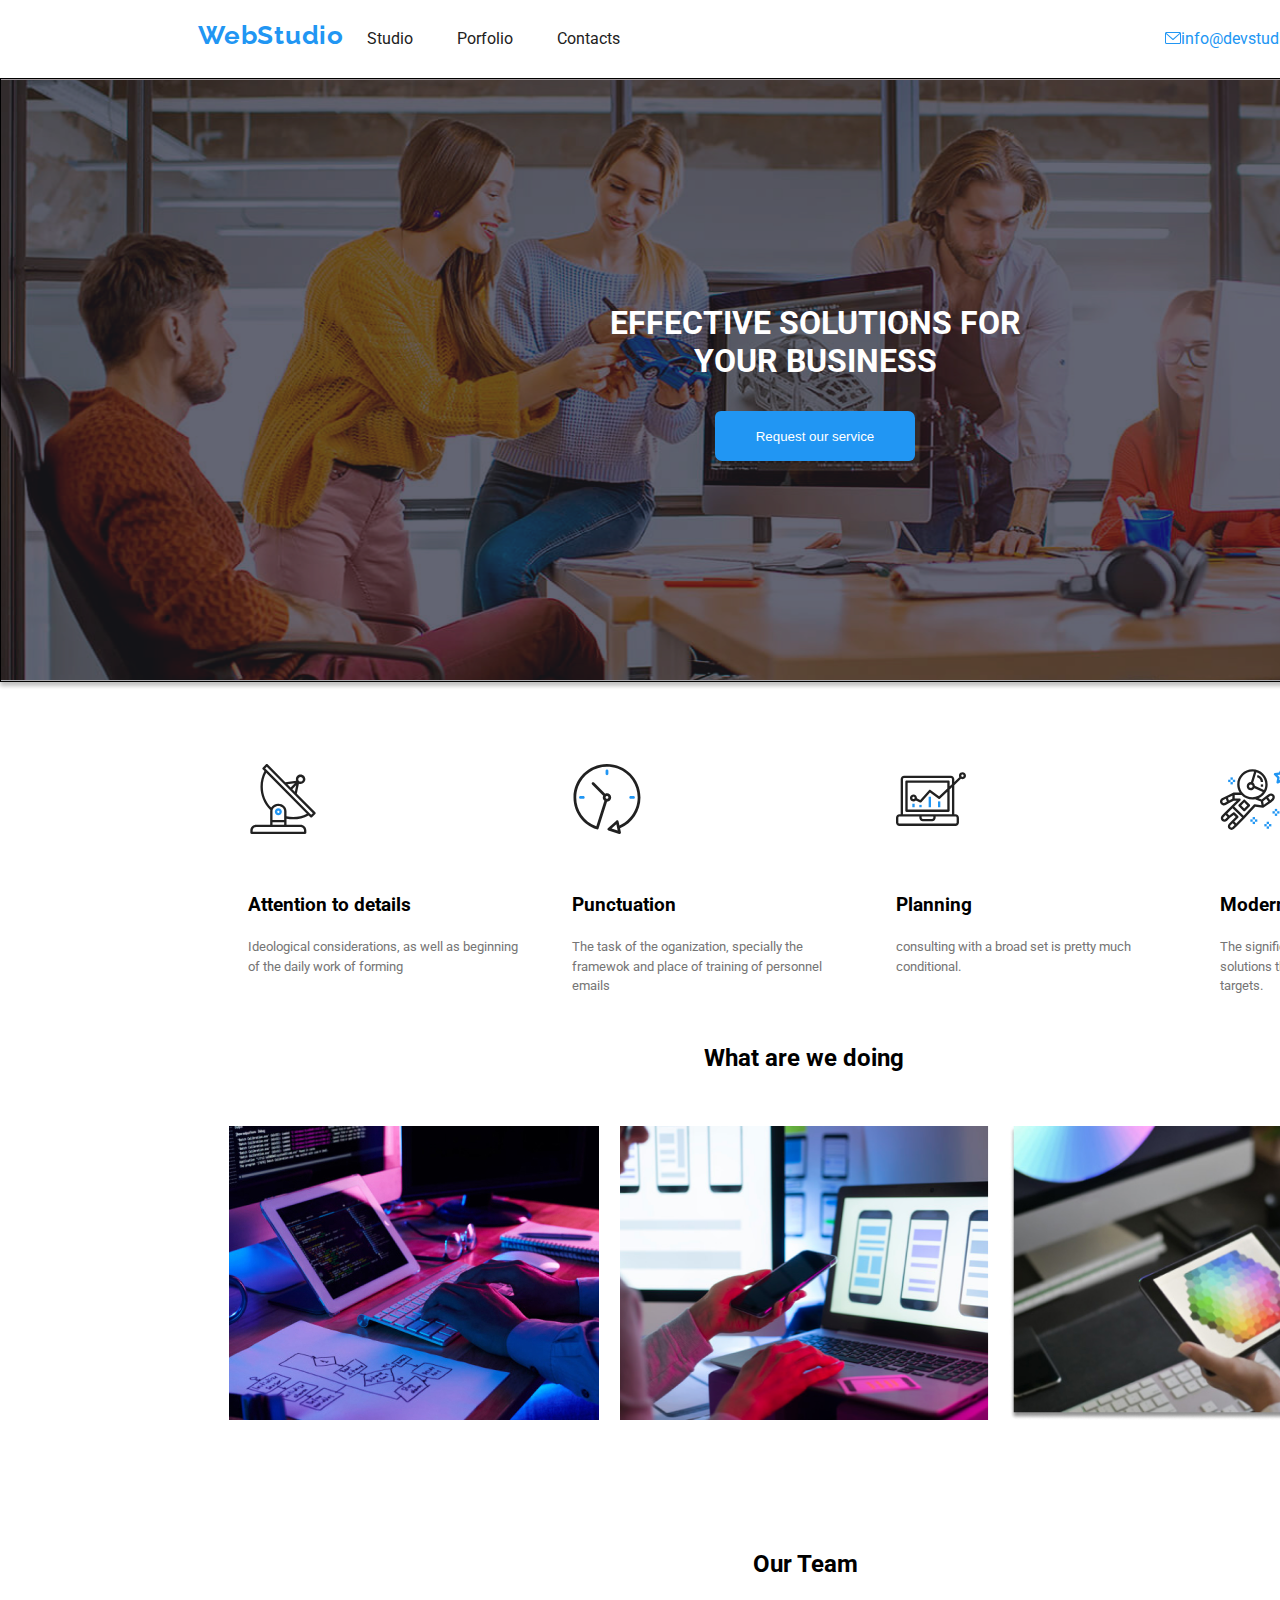
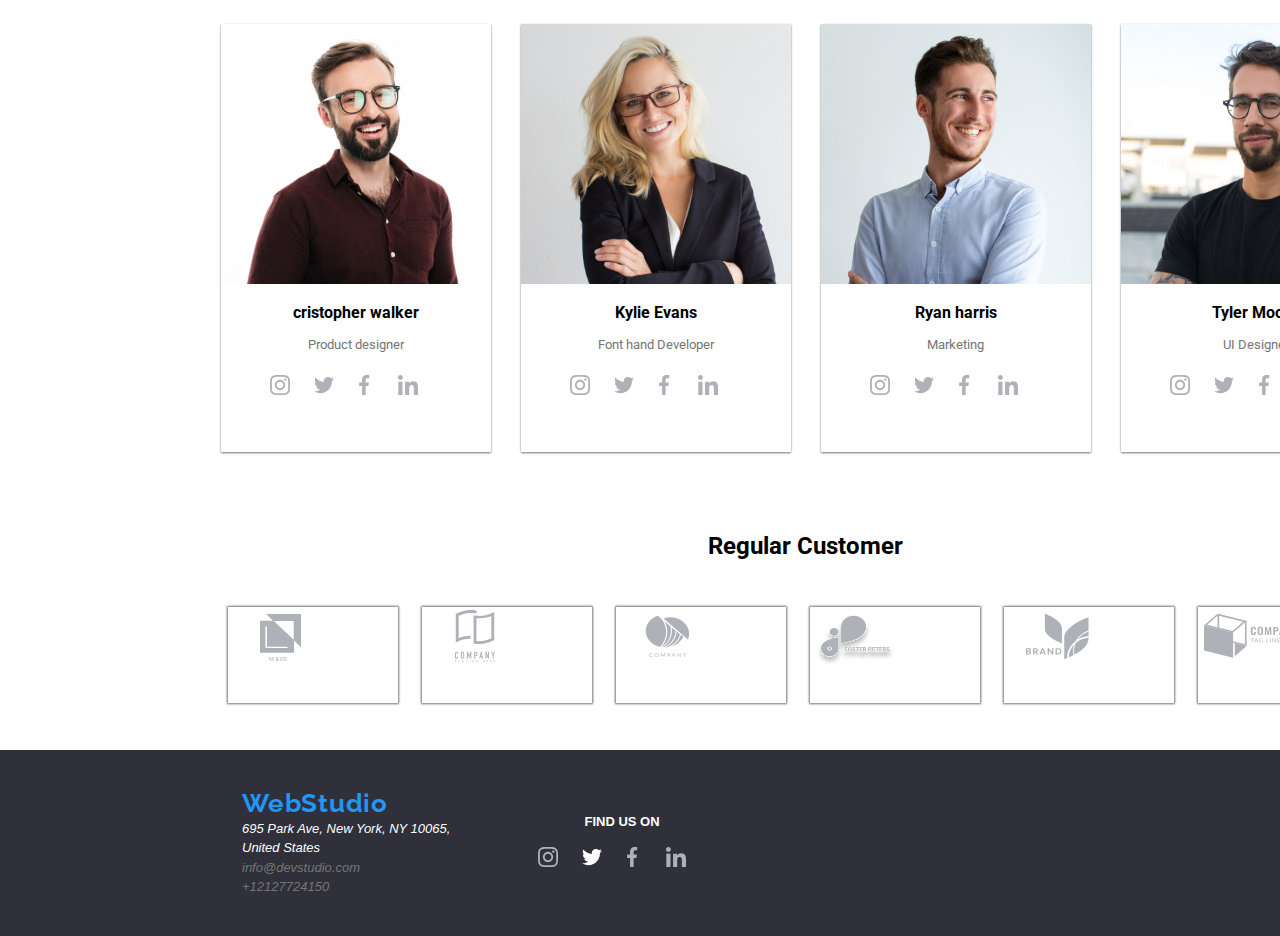
<file: index.html>
<!DOCTYPE html>
<html lang="en">
  <head>
    <meta charset="UTF-8" />
    <meta http-equiv="X-UA-Compatible" content="IE=edge" />
    <meta name="viewport" content="width=device-width, initial-scale=1.0" />
    <title>Document</title>
    <link rel="preconnect" href="https://fonts.googleapis.com">
<link rel="preconnect" href="https://fonts.gstatic.com" crossorigin>
<link href="https://fonts.googleapis.com/css2?family=Roboto&display=swap" rel="stylesheet">
    <link
      rel="stylesheet"
      href="style/stlye.css"
      
    />
    <link rel="preconnect" href="https://fonts.googleapis.com">
<link rel="preconnect" href="https://fonts.gstatic.com" crossorigin>
<link href="https://fonts.googleapis.com/css2?family=Raleway:wght@500&family=Roboto&display=swap" rel="stylesheet">
  </head>
  <body>
    <!--navbar link-->
    <header>
      <nav class="navbar">
        <ul>
          <li><a href="#" class="nav-blue nav-right-side">WebStudio</a></li>
          <li><a href="#" class="nav-black nav-right-side">Studio</a></li>
          <li><a href="Porfolio.html" class="nav-black nav-right-side">Porfolio</a></li>
          <li><a href="#" class="nav-black nav-right-side">Contacts</a></li>
          <li>
            <!--navbar contact-->
            <a href="mailto:info@devstudio.com" class="nav-blue nav-blue-email"
              >  <svg width="16" height="12"   > 
                >       
                  <image 
                      href=
            "image/envelope (1).svg" 
            height="12" width="16" alt="facebook" />
                      <!--xmlns="http://www.w3.org/2000/svg"-->
              </svg>info@devstudio.com
            </a>
          </li>

          <li>
           
            <a href="tel:+380961111111" class="nav-gray nav-num">  <svg width="10" height="16"   > 
              >       
                <image 
                    href=
          "image/Vector.svg" 
          height="16" width="10" alt="facebook" />
                    <!--xmlns="http://www.w3.org/2000/svg"-->
            </svg>+380961111111</a>
          </li>
        </ul>
      </nav>
    </header>
    <!--background-color-->

    <main>
      <div class="back-color">
       <img src="image/back-img.png" height="600" alt="back-img">
       <div class="overlay">
         <img src="image/Img Overlay.svg" alt="Overlay">
       </div>
       <div class="back-text">
        <h1>
          Effective solutions for <br />
          your business
        </h1>
        <button type="button">Request our service</button>
      </div>
      </div>
      <!--end background-color-->
<section>
      <!--text-alignment-->
      <div class="main-container">
      <div class="text-wrapper">
     <div class="wrapper">
     
<!--</body>-->
<svg width="270" height="120"  > 
  >       
    <image 
        href=
"image/antenna 1.svg" alt="antenna"
        height="70" width="70"/>
        <!--xmlns="http://www.w3.org/2000/svg"-->
</svg>
          <h3>Attention to details</h3>
          <ul>
            
            <li>
              Ideological considerations, as well as beginning of the daily work
              of forming
            </li>
           </ul>
           </div>
            <div class="wrapper">
              <svg width="270" height="120"  > 
                >       
                  <image 
                      href=
            "image/clock 1.svg" 
            height="70" width="70" alt="clock" />
                      <!--xmlns="http://www.w3.org/2000/svg"-->
              </svg>
            <h3>Punctuation</h3>
            <ul>
            <li>
              The task of the oganization, specially the framewok and place of
              training of personnel emails
            </li>
          </ul>
        </div>
        <div class="wrapper">
          <svg width="270" height="120"   > 
            >       
              <image 
                  href=
        "image/diagram 1.svg" 
        height="70" width="70" alt="diagram"/>
                  <!--xmlns="http://www.w3.org/2000/svg"-->
          </svg>
          <h3>Planning</h3>

          <ul>
            <li>consulting with a broad set is pretty much conditional.</li>
          </ul>
        </div>
        <div class="wrapper">
          <svg width="270" height="120"   > 
            >       
              <image 
                  href=
        "image/astronaut 1.svg" 
        height="70" width="70" alt="astronaut" />
                  <!--xmlns="http://www.w3.org/2000/svg"-->
          </svg>
          <h3>Modern technology</h3>
          <ul>
            <li>
              The significance of these poblems is so solutions that
              implementation of planned targets.
            </li>
          </ul>
        </div>
      </div>
      <br />
      <br />
      <!--end of text-alignment-->

      <!--imaging section-->
      <section>
        <div class="first-imgs-wrapper">
          <h2>What are we doing</h2>
          <ul>
            <li><img src="image/box-1.jpg" alt="box-1" width="370" height="294"/></li>
            <li><img src="image/box-2.png" alt="box-2" width="370" height="294"/></li>
            <li><img src="image/box-3.jpg" alt="box-3" width="370" height="294"/></li>
          </ul>
        </div>
      </section>
      <br />
      <br />
      
      <section>
        <h2>Our Team</h2>
        <div class="second-imgs-wrapper">
          <div class="box-shadow">
            <ul>
              <li>
                <img
                  src="image/img-3.jpg"
                  alt="cristopher is the web designer."
                  width="270"
                />
              </li>
            </ul>

            <h4>cristopher walker</h4>
            <p>Product designer</p>

            <!--media-->
            <div class="media">
              <ul >
              
                <li class="#">
                  <svg width="40" height="40"   > 
                    >       
                      <image 
                          href=
                "image/instagram 2.svg" 
                height="20" width="20" alt="instagram" />
                          <!--xmlns="http://www.w3.org/2000/svg"-->
                  </svg>
                </li>
                <li class="#">
                  <svg width="40" height="40"   > 
                    >       
                      <image 
                          href=
                "image/twitter 1.svg" 
                height="20" width="20" alt="twitter" />
                          <!--xmlns="http://www.w3.org/2000/svg"-->
                  </svg>
                <li class="#">
                  <svg width="40" height="40"   > 
                    >       
                      <image 
                          href=
                "image/facebook 1.svg" 
                height="20" width="20" alt="facebook" />
                          <!--xmlns="http://www.w3.org/2000/svg"-->
                  </svg>
                </li>
                <li class="#">
                  <svg width="40" height="40"   > 
                    >       
                      <image 
                          href=
                "image/linkedin 1.svg" 
                height="20" width="20" alt="linkdin" />
                          <!--xmlns="http://www.w3.org/2000/svg"-->
                  </svg>
                </li>
              </ul>
            </div>
          </div>
          <div class="box-shadow">
            <ul>
              <li>
                <img
                  src="image/img-2.jpg"
                  alt="Kylie is the front hand Developer."
                  width="270"
                />
              </li>
            </ul>

            <h4>Kylie Evans</h4>
            <p>Font hand Developer</p>
            
            <!--media-->
            <div class="media">
              <ul >
              
                <li class="#">
                  <svg width="40" height="40"   > 
                    >       
                      <image 
                          href=
                "image/instagram 2.svg" 
                height="20" width="20" alt="instagram" />
                          <!--xmlns="http://www.w3.org/2000/svg"-->
                  </svg>
                </li>
                <li class="">
                  <svg width="40" height="40"   > 
                    >       
                      <image 
                          href=
                "image/twitter 1.svg" 
                height="20" width="20" alt="twitter" />
                          <!--xmlns="http://www.w3.org/2000/svg"-->
                  </svg>
                <li class="">
                  <svg width="40" height="40"   > 
                    >       
                      <image 
                          href=
                "image/facebook 1.svg" 
                height="20" width="20" alt="facebook" />
                          <!--xmlns="http://www.w3.org/2000/svg"-->
                  </svg>
                </li>
                <li class="">
                  <svg width="40" height="40"   > 
                    >       
                      <image 
                          href=
                "image/linkedin 1.svg" 
                height="20" width="20" alt="linkdin" />
                          <!--xmlns="http://www.w3.org/2000/svg"-->
                  </svg>
                </li>
              </ul>
            </div>
          
          </div>
          <div class="box-shadow">
            <ul>
              <li>
                <img
                  src="image/img-1.jpg"
                  alt="Ryan is doing the Marketing."
                  width="270" 
                />
              </li>
            </ul>

            <h4>Ryan harris</h4>
            <p>Marketing</p>
            
            <!--media-->
            <div class="media">
              <ul >
              
                <li class="">
                  <svg width="40" height="40"   > 
                         <image 
                          href=
                "image/instagram 2.svg" 
                height="20" width="20" alt="instagram" />
                          <!--xmlns="http://www.w3.org/2000/svg"-->
                  </svg>
                </li>
                <li class="">
                  <svg width="40" height="40"   > 
                    >       
                      <image 
                          href=
                "image/twitter 1.svg" 
                height="20" width="20" alt="twitter" />
                          <!--xmlns="http://www.w3.org/2000/svg"-->
                  </svg>
                <li class="">
                  <svg width="40" height="40"   > 
                    >       
                      <image 
                          href=
                "image/facebook 1.svg" 
                height="20" width="20" alt="facebook" />
                          <!--xmlns="http://www.w3.org/2000/svg"-->
                  </svg>
                </li>
                <li class="">
                  <svg width="40" height="40"   > 
                    >       
                      <image 
                          href=
                "image/linkedin 1.svg" 
                height="20" width="20" alt="linkdin" />
                          <!--xmlns="http://www.w3.org/2000/svg"-->
                  </svg>
                </li>
              </ul>
            </div>
                 
          
          </div>
          <div class="box-shadow">
            <ul>
              <li>
                <img
                  src="image/img.jpg"
                  alt="Tyler is the UI designer."
                  width="270"
                />
              </li>
            </ul>

            <h4>Tyler Moore</h4>
            <p>UI Designer</p>
            
            <!--media-->
            <div class="media">
              <ul >
              
                <li class="">
                  <svg width="40" height="40"   > 
                    >       
                      <image 
                          href=
                "image/instagram 2.svg" 
                height="20" width="20" alt="instagram" />
                          <!--xmlns="http://www.w3.org/2000/svg"-->
                  </svg>
                </li>
                <li class="">
                  <svg width="40" height="40"   > 
                    >       
                      <image 
                          href=
                "image/twitter 1.svg" 
                height="20" width="20" alt="twitter" />
                          <!--xmlns="http://www.w3.org/2000/svg"-->
                  </svg>
                <li class="">
                  <svg width="40" height="40"   > 
                    >       
                      <image 
                          href=
                "image/facebook 1.svg" 
                height="20" width="20" alt="facebook" />
                          <!--xmlns="http://www.w3.org/2000/svg"-->
                  </svg>
                </li>
                <li class="">
                  <svg width="40" height="40"   > 
                    >       
                      <image 
                          href=
                "image/linkedin 1.svg" 
                height="20" width="20" alt="linkdin" />
                          <!--xmlns="http://www.w3.org/2000/svg"-->
                  </svg>
                </li>
              </ul>
            </div>
          </div>
        </div>
      </div>
      </section>
      
      <!--End of imaging section-->



      <!--logo icons-->
      <section>
    <h2>Regular Customer</h2>
    <div class="bottom-logo">
      <ul >
      
        <li class="#">
          <svg  width="170" height="92"   > 
            >       
              <image class="bottom-logo-img"
                  href=
        "image/Logo(1).svg" 
        height="60" width="106" alt="logo1" />
                  <!--xmlns="http://www.w3.org/2000/svg"-->
          </svg>
        </li>
        <li class="#">
          <svg width="170" height="92"   > 
            >       
              <image class="bottom-logo-img"
                  href=
        "image/Logo (22).svg" 
        height="60" width="106" alt="logo2" />
                  <!--xmlns="http://www.w3.org/2000/svg"-->
          </svg>
          </li>
        <li class="#">
          <svg width="170" height="92"   > 
            >       
              <image class="bottom-logo-img"
                  href=
        "image/Logo (33).svg" 
        height="60" width="106" alt="logo3" />
                  <!--xmlns="http://www.w3.org/2000/svg"-->
          </svg>
        </li>
        <li class="">
          <svg width="170" height="92"   > 
            >       
              <image class="bottom-logo-img"
                  href=
        "image/Logo(4).svg" 
        height="60" width="106" alt="logo4" />
                  <!--xmlns="http://www.w3.org/2000/svg"-->
          </svg>
        </li>
        <li class="">
          <svg width="170" height="92"   > 
            >       
              <image class="bottom-logo-img"
                  href=
        "image/Logo(55).svg" 
        height="60" width="106" alt="logo5" />
                  <!--xmlns="http://www.w3.org/2000/svg"-->
          </svg>
        </li>
        <li class="">
          <svg width="170" height="92"   > 
            >       
              <image class="bottom-logo-img"
                  href=
        "image/Logo (6).svg" 
        height="60" width="106" alt="logo6" />
                  <!--xmlns="http://www.w3.org/2000/svg"-->
          </svg>
        </li>
      </ul>
    </div>

      </section>
    </main>
    <footer>
      <div class="last">
        <h2 class="nav-blue last-h3">WebStudio</h2>

        <address>
          695 Park Ave, New York, NY 10065, <br />
          United States
          <ul class="nav-gray">
            <li>
              <a href="mailto:info@example.com">info@devstudio.com</a>
            </li>
            <li><a href="tel:+12127724150">+12127724150</a></li>
          </ul>
        </address>
      </div>
       <!--media-bottom-->
       <div class="media bottom-media">
         <h4>FIND US ON</h4>
        <ul >
        
          <li class="#">
            <svg width="40" height="40"   > 
              >       
                <image 
                    href=
          "image/instagram 2.svg" 
          height="20" width="20" alt="instagram" />
                    <!--xmlns="http://www.w3.org/2000/svg"-->
            </svg>
          </li>
          <li class="">
            <svg width="40" height="40"   > 
              >       
                <image class="tweet-img"
                    href=
          "image/twitter-blue.svg  "  
          height="20" width="20" alt="twitter" />
                    <!--xmlns="http://www.w3.org/2000/svg"-->
            </svg>
          <li class="">
            <svg width="40" height="40"   > 
              >       
                <image 
                    href=
          "image/facebook 1.svg" 
          height="20" width="20" alt="facebook" />
                    <!--xmlns="http://www.w3.org/2000/svg"-->
            </svg>
          </li>
          <li class="">
            <svg width="40" height="40"   > 
              >       
                <image 
                    href=
          "image/linkedin 1.svg" 
          height="20" width="20" alt="linkdin" />
                    <!--xmlns="http://www.w3.org/2000/svg"-->
            </svg>
          </li>
        </ul>
      </div>
    </footer>
  </body>
</html>
</file>
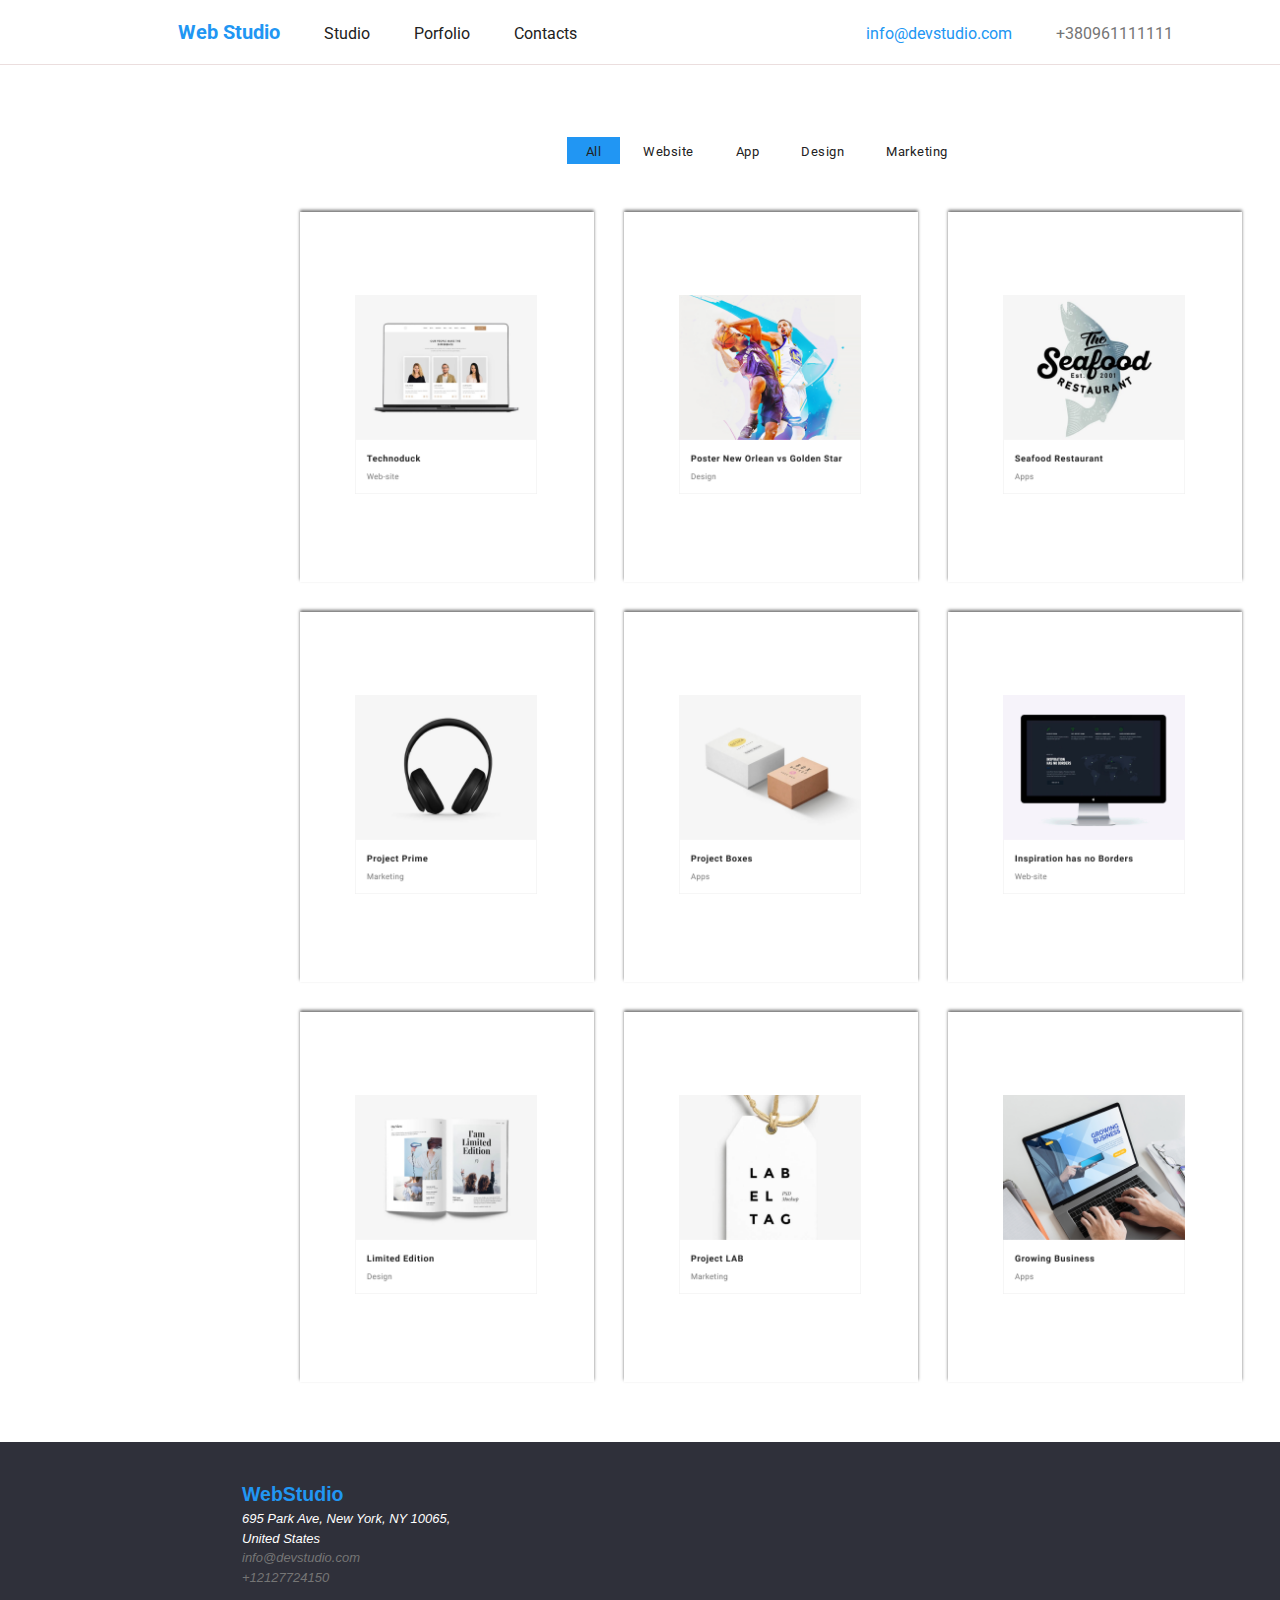
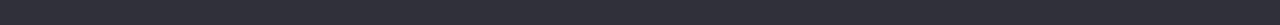
<file: Porfolio.html>
<!DOCTYPE html>
<html lang="en">
  <head>
    <meta charset="UTF-8" />
    <meta http-equiv="X-UA-Compatible" content="IE=edge" />
    <meta name="viewport" content="width=device-width, initial-scale=1.0" />
    <title>porfolio</title>
    <link rel="preconnect" href="https://fonts.googleapis.com">
<link rel="preconnect" href="https://fonts.gstatic.com" crossorigin>
<link href="https://fonts.googleapis.com/css2?family=Roboto&display=swap" rel="stylesheet">
    <link rel="stylesheet" href="style/porfolio.css" />
  </head>
  <body>
    <!--navbar link-->
    <header>
      <nav class="navbar">
        <ul>
          <li><a href="#" class="nav-blue nav-right-side">Web Studio</a></li>
          <li><a href="index.html" class="nav-black nav-right-side">Studio</a></li>
          <li><a href="#" class="nav-black nav-right-side">Porfolio</a></li>
          <li><a href="#" class="nav-black nav-right-side">Contacts</a></li>
          <li>
            <!--navbar contact-->
            <a href="mailto:info@devstudio.com" class="nav-blue nav-blue-email"
              >info@devstudio.com
            </a>
          </li>

          <li>
            <a href="tel:+380961111111" class="nav-gray nav-num"
              >+380961111111</a
            >
          </li>
        </ul>
      </nav>
    </header>
    <main class="main-container">
      <div class=" sub-nav">
        <ul>
          <li class=><a href="#">All</a></li>
          </ul>
          <ul>
          <li><a href="#">Website</a></li>
          </ul>

          <ul>
          <li><a href="#">App</a></li>
          </ul>
          <ul>

          <li><a href="#">Design</a></li>
          </ul>
          <ul>
          <li><a href="#">Marketing</a></li>
        </ul>
      </ul>
      </div>

      
        
      <section >
       
        <div class="container">
          <div class="box-shadow">
            <ul>
              <li>
                <img
                  src="image/Group-1.png"
                  alt="cristopher is the web designer."
                  width="182"
                />
              </li>
            </ul>

           
          </div>
          <div class="box-shadow">
            <ul>
              <li>
                <img
                  src="image/project-2.png"
                  alt="Tyler is the UI designer."
                  width="182"
                />
              </li>
            </ul>

            
          </div>
          <div class="box-shadow">
            <ul>
              <li>
                <img
                  src="image/project-3.png"
                  alt="Tyler is the UI designer."
                  width="182"
                />
              </li>
            </ul>

           
          </div>
          <div class="box-shadow">
            <ul>
              <li>
                <img
                  src="image/project-4.png"
                  alt="Tyler is the UI designer."
                  width="182"
                />
              </li>
            </ul>

           
          </div>
          <div class="box-shadow">
            <ul>
              <li>
                <img
                  src="image/project-5.png"
                  alt="Tyler is the UI designer."
                  width="182"
                />
              </li>
            </ul>

            
          </div>
          <div class="box-shadow">
            <ul>
              <li>
                <img
                  src="image/project-6.png"
                  alt="Tyler is the UI designer."
                  width="182"
                />
              </li>
            </ul>

           
          </div>
          <div class="box-shadow">
            <ul>
              <li>
                <img
                  src="image/project-7.png"
                  alt="Tyler is the UI designer."
                  width="182"
                />
              </li>
            </ul>

            
          </div>
          <div class="box-shadow">
            <ul>
              <li>
                <img
                  src="image/project-8.png"
                  alt="Tyler is the UI designer."
                  width="182"
                />
              </li>
            </ul>

            
          </div>
          <div class="box-shadow">
            <ul>
              <li>
                <img
                  src="image/project-9.png"
                  alt="Tyler is the UI designer."
                  width="182"
                />
              </li>
            </ul>

            
          </div>
          
         
        </div>
      </div>
      </section>
    </main>

    <footer>
      <div class="last">
        <h2 class="nav-blue last-h3">WebStudio</h2>

        <address>
          695 Park Ave, New York, NY 10065, <br />
          United States
          <ul class="nav-gray">
            <li>
              <a href="mailto:info@example.com">info@devstudio.com</a>
            </li>
            <li><a href="tel:+12127724150">+12127724150</a></li>
          </ul>
        </address>
      </div>
    </footer>
  </body>
</html>
</file>
<file: style/stlye.css>
/* Raleway bold 26*/

/*top is Roboto medium 1
14*/
/* logo color:#2196f38*/

/*universal selector*/

* {
  margin: 0;
  padding: 0;
  box-sizing: border-box;
}

:root {
  --brand-color: #757575;
}

body {
  width: 1611px;
  margin-left: auto;
  margin-right: auto;
  box-shadow: 0px 0px 1px var(--brand-color);
  font-family: "Roboto", sans-serif;
}

.main-container {
  width: 1170px;
  margin-left: auto;
  margin-right: auto;
  margin-bottom: 70px;
}

li {
  list-style-type: none;
}
/* The header*/
/* navbar*/
.navbar {
  align-items: center;
  height: 80px;
  background-color: #ffffff;
  padding: 20px 225px;
  width: 100%;

  border-bottom: 1px solid #ebdede;
}
/* this side make display inline in the navbar*/
.navbar li {
  display: inline-block;
  list-style-type: none;
}
.navbar a {
  text-decoration: none;
  padding: 20px;
}
.navbar a:hover {
  color: #2196f3;
}
/*selection of the list first child*/
.navbar li:first-child {
  /*font-size: 20px;
  font-weight: bold;*/
  font-family: "Raleway";
  font-style: normal;
  font-weight: 700;
  font-size: 26px;
  line-height: 31px;
  /* identical to box height */

  letter-spacing: 0.03em;

  color: #2196f3;
  width: 145px;
  height: 31px;
  margin: 0 20px;
}

.nav-right-side {
  position: relative;
  left: -67px;
}
.nav-blue-email,
.nav-num {
  position: relative;
  right: -434px;
}
.nav-blue {
  color: #2196f3;
}
.nav-gray {
  color: var(--brand-color);
}
.nav-black {
  color: #212121;
}

/* end of navbar*/

/*background-color*/
.back-color {
  /*background-color: #2f303a;
  width: 100%;
  height: 500px;
  padding: 220px 369px;
  text-transform: uppercase;
  text-align: center;
  margin: 20px 0;*/
  position: relative;
  /*background-image: url("image/Img Overlay (1).svg");*/
}
.overlay {
  position: absolute;
  top: -2px;
  width: 100%;
}
.back-color h1 {
  color: #ffffff;
  width: 696px;
  height: 120px;

  margin: 0 84px;
}
.back-text {
  position: absolute;
  left: 383px;
  top: 224px;
  text-transform: uppercase;
  text-align: center;
}
.back-color button {
  background-color: #2196f3;
  margin: -13px 136px;
  padding: 13px;
  border-radius: 6px 7px;
  border: none;
  color: #ffffff;
  width: 200px;
  height: 50px;
}
.back-color img {
  width: 100%;
}
/* end of background-color*/

/*text-alignment*/
.text-wrapper {
  display: flex;
  margin-bottom: -107px;
  line-height: 1.5;
  margin-top: 43px;
}
.text-wrapper li {
  color: var(--brand-color);
  font-size: 13px;
}
.wrapper {
  padding: 37px 27px;
}

.text-wrapper h3 {
  margin-bottom: 18px;
}
section h2 {
  text-align: center;
  margin-bottom: 46px;
  margin-top: 80px;
}
/*first images alignment*/
.first-imgs-wrapper {
  display: inline-block;
}

.first-imgs-wrapper li {
  display: inline-block;
  padding: 8px;
}
/* end of first images alignment*/

/*second images alignment*/
.second-imgs-wrapper {
  display: block;
  display: flex;
  margin-top: 9px;
  gap: 30px;
}
.second-imgs-wrapper li {
  padding: 0 10px;
}
.box-shadow {
  box-shadow: 0 1px 2px 0px var(--brand-color);
  height: 428px;
  width: 270px;
}

.second-imgs-wrapper p {
  text-align: center;
  color: var(--brand-color);
  font-size: 13px;
  padding-bottom: 23px;
}
.second-imgs-wrapper img {
  margin: 0px -10px;
}

h4 {
  text-align: center;
  padding: 15px;
}
/* end of second images alignment*/

footer {
  background-color: #2f303a;
  width: 100%;

  /*padding: 41px 369px;*/
  color: #ffffff;
  font-family: sans-serif;
  font-size: small;
  /*float: right;
  right: 30px;*/
  display: flex;
}
.last {
  padding: 38px 242px;
  line-height: 1.5;
}

.last-h3 {
  font-family: "Raleway";
  font-style: normal;
  font-weight: 700;
  font-size: 26px;
  line-height: 31px;
  /* identical to box height */

  letter-spacing: 0.03em;
  width: 145px;
  height: 31px;
}
address li {
  list-style-type: none;
}
address a:link {
  color: #ffffff;
  color: #757575;
  text-decoration: none;
}

.media {
  margin: 0 49px;
}

.media li {
  display: inline-block;
  padding: 0 0;
}

.media li:hover {
  background-color: #2196f3;
  border-radius: 20px;
  text-align: center;
}

.bottom-logo {
  margin: 47px 218px;
}
.bottom-logo li {
  display: inline-block;
  padding: 0 0px;
  /*border: 1px solid;*/
  margin: 0px 10px;
  box-shadow: 0px 0px 2px 1px #757575;
}

/*.bottom-logo-img {
}*/
.bottom-media {
  margin: 46px -154px;
}
.bottom-media h4 {
  text-align: center;
  padding: 18px;
}
</file>
<file: style/porfolio.css>
/* Raleway bold 26*/
/*top is Roboto medium 1
14*/
/* logo color:#2196f38*/

* {
  margin: 0;
  padding: 0;
  box-sizing: border-box;
}

body {
  width: 1600px;
  margin-left: auto;
  margin-right: auto;
  font-family: "Roboto", sans-serif;

  box-shadow: 0px 5px 2px #757575;
}

.main-container {
  width: 1300px;
  /* margin-left: 214px; */
  /* margin-right: 143px; */
  margin-bottom: -142px;
  margin: 0 300px;
  margin-bottom: 60px;
}
li {
  list-style-type: none;
}
/* The header*/
/* navbar*/
.navbar {
  align-items: center;
  /*height: 50px;*/
  background-color: #ffffff;
  padding: 20px 225px;
  width: 100%;

  border-bottom: 1px solid #ebdede;
}
/* this side make display inline in the navbar*/
.navbar li {
  display: inline-block;
  list-style-type: none;
}
.navbar a {
  text-decoration: none;
  padding: 20px;
}
/*selection of the list first child*/
.navbar li:first-child {
  font-size: 20px;
  font-weight: bold;

  font-size: 20px;
  font-weight: bold;
}

.nav-right-side {
  position: relative;
  left: -67px;
}
.nav-blue-email,
.nav-num {
  position: relative;
  right: -178px;
}
.nav-blue {
  color: #2196f3;
}
.nav-gray {
  color: #757575;
}
.nav-black {
  color: #212121;
}

/* end of navbar*/

/*sub-navigation side*/
.sub-nav {
  padding: 19px 132px;
  margin: 5px 5px;
  background-color: #fff;
  margin: 53px 135px;
  align-items: center;
  margin-bottom: 29px;
  font-family: rob;
}

/* i use this to select the child suv-nav*/
.sub-nav ul {
  display: inline-block;
  /*box-shadow: 0px -2px 3px 0px #757575;*/
  list-style-type: none;
  padding: 4px 19px;
  font-style: normal;
  letter-spacing: 0.03em;
  font-family: "Roboto", sans-serif;
}

.sub-nav a {
  list-style-type: none;
  text-decoration: none;
  color: #212121;
  font-size: 13px;
}
/* i use this to select the first child suv-nav*/
.sub-nav ul:first-child {
  background-color: #2196f3;
}
/* endsub-navigation side*/

h4 {
  text-align: center;
  padding: 7px;
}

/* start images grid alignment*/
.container {
  display: grid;
  grid-template-columns: 294px 294px 294px;
  /* grid-template-rows: 404px 404px 404px;*/
  column-gap: 30px;
  row-gap: 30px;
}

.container li {
  box-shadow: 0px -2px 3px 0px #757575;
  height: 370px;
}
/* i use this to positione the image*/
.container img {
  margin: 83px 55px;
}

/* end of images grid alignment*/

footer {
  background-color: #2f303a;
  width: 100%;

  /*padding: 41px 369px;*/
  color: #ffffff;
  font-family: sans-serif;
  font-size: small;
  /*float: right;
    right: 30px;*/
}
.last {
  padding: 38px 242px;
  line-height: 1.5;
}
address li {
  list-style-type: none;
}
address a:link {
  color: #ffffff;
  color: #757575;
  text-decoration: none;
}
</file>
